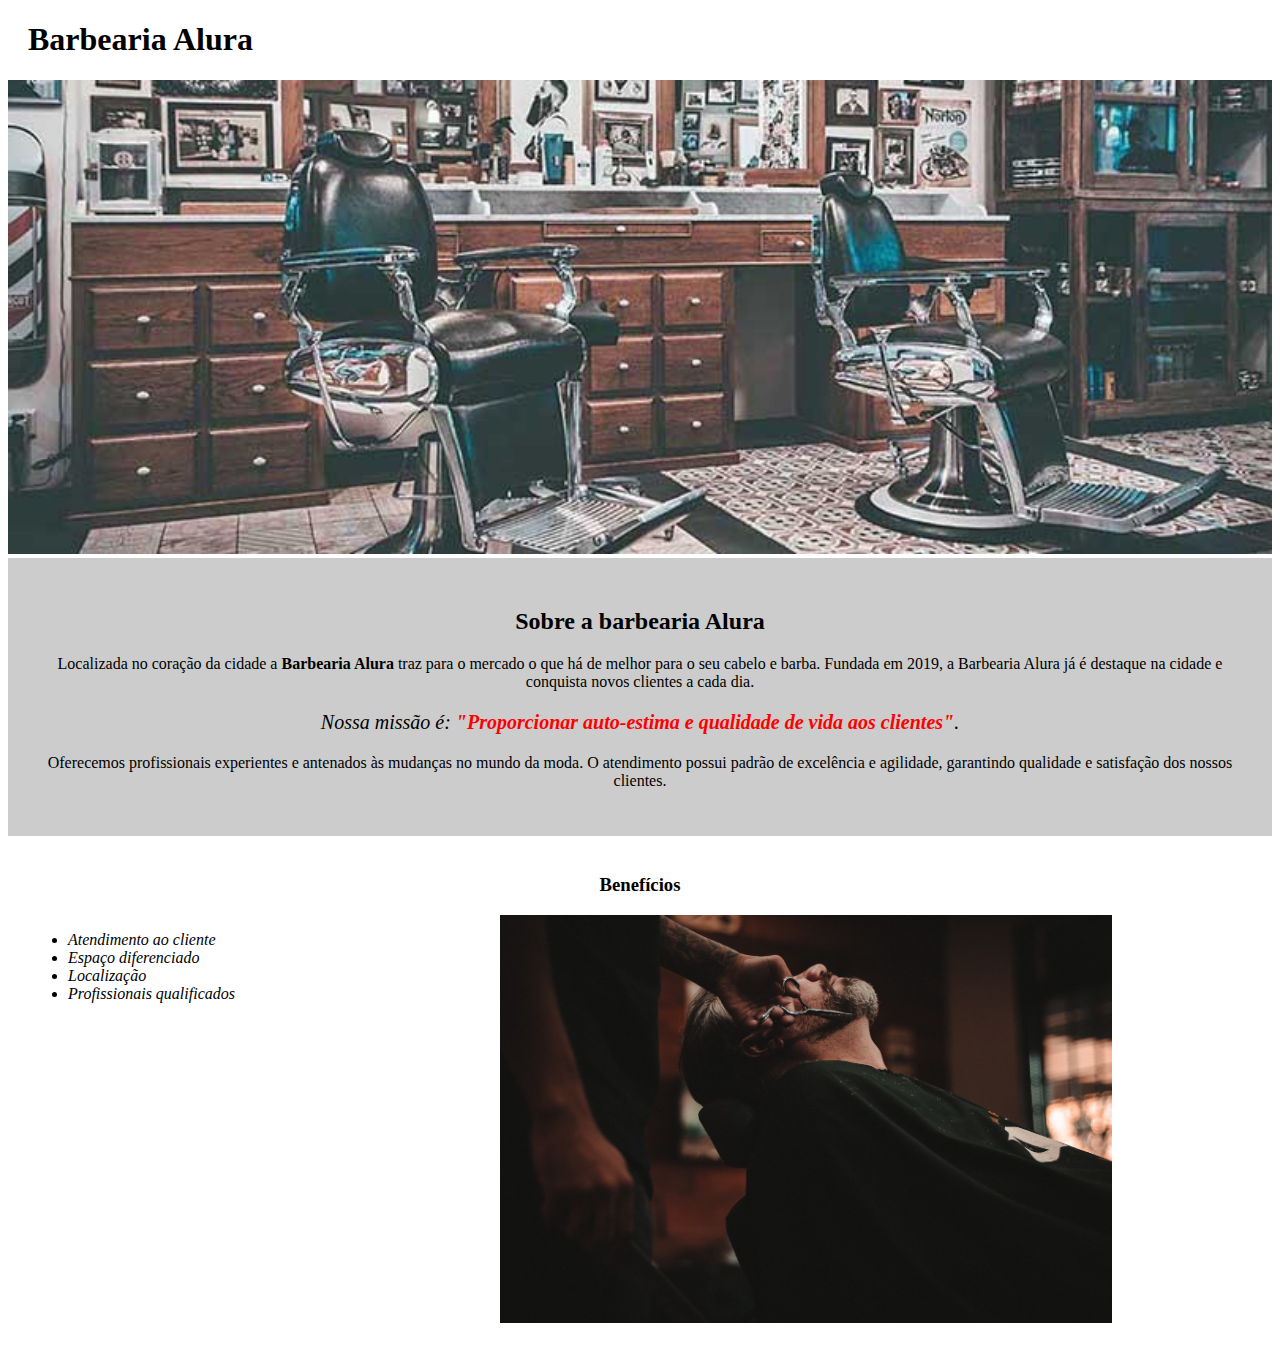
<file: html_css3_parte 1/index.html>
<!DOCTYPE html>
<html lang="pt-br">

<head>
	<meta charset="UTF-8">
	<title>Barbearia Alura</title> 
	<link rel="stylesheet" href="style-home.css">

</head> 

<body>

	<header>
		<h1 class="titulo-principal">Barbearia Alura</h1>
	</header>

	<img id="banner" src="banner.jpg">

	<div class="principal">

		<h2 class="titulo-centralizado"> Sobre a barbearia Alura </h2>

		<p>Localizada no coração da cidade a <strong>Barbearia Alura</strong> traz para o mercado o que há de melhor para o seu cabelo e barba. Fundada em 2019, a Barbearia Alura já é destaque na cidade e conquista novos clientes a cada dia.</p>

		<p id="missao"><em>Nossa missão é: <strong>"Proporcionar auto-estima e qualidade de vida aos clientes"</strong>.</em></p>

		<p>Oferecemos profissionais experientes e antenados às mudanças no mundo da moda. O atendimento possui padrão de excelência e agilidade, garantindo qualidade e satisfação dos nossos clientes.</p>

	</div>

	<div class="beneficios">

		<h3 class="titulo-centralizado">Benefícios</h3>
		<ul>

			<li class="itens">Atendimento ao cliente</li>
			<li class="itens">Espaço diferenciado</li>
			<li class="itens">Localização</li>
			<li class="itens">Profissionais qualificados</li>

		</ul>

		<img src="beneficios.jpg" class="imagembeneficios">	

	</div>

</body>

</html>
</file>
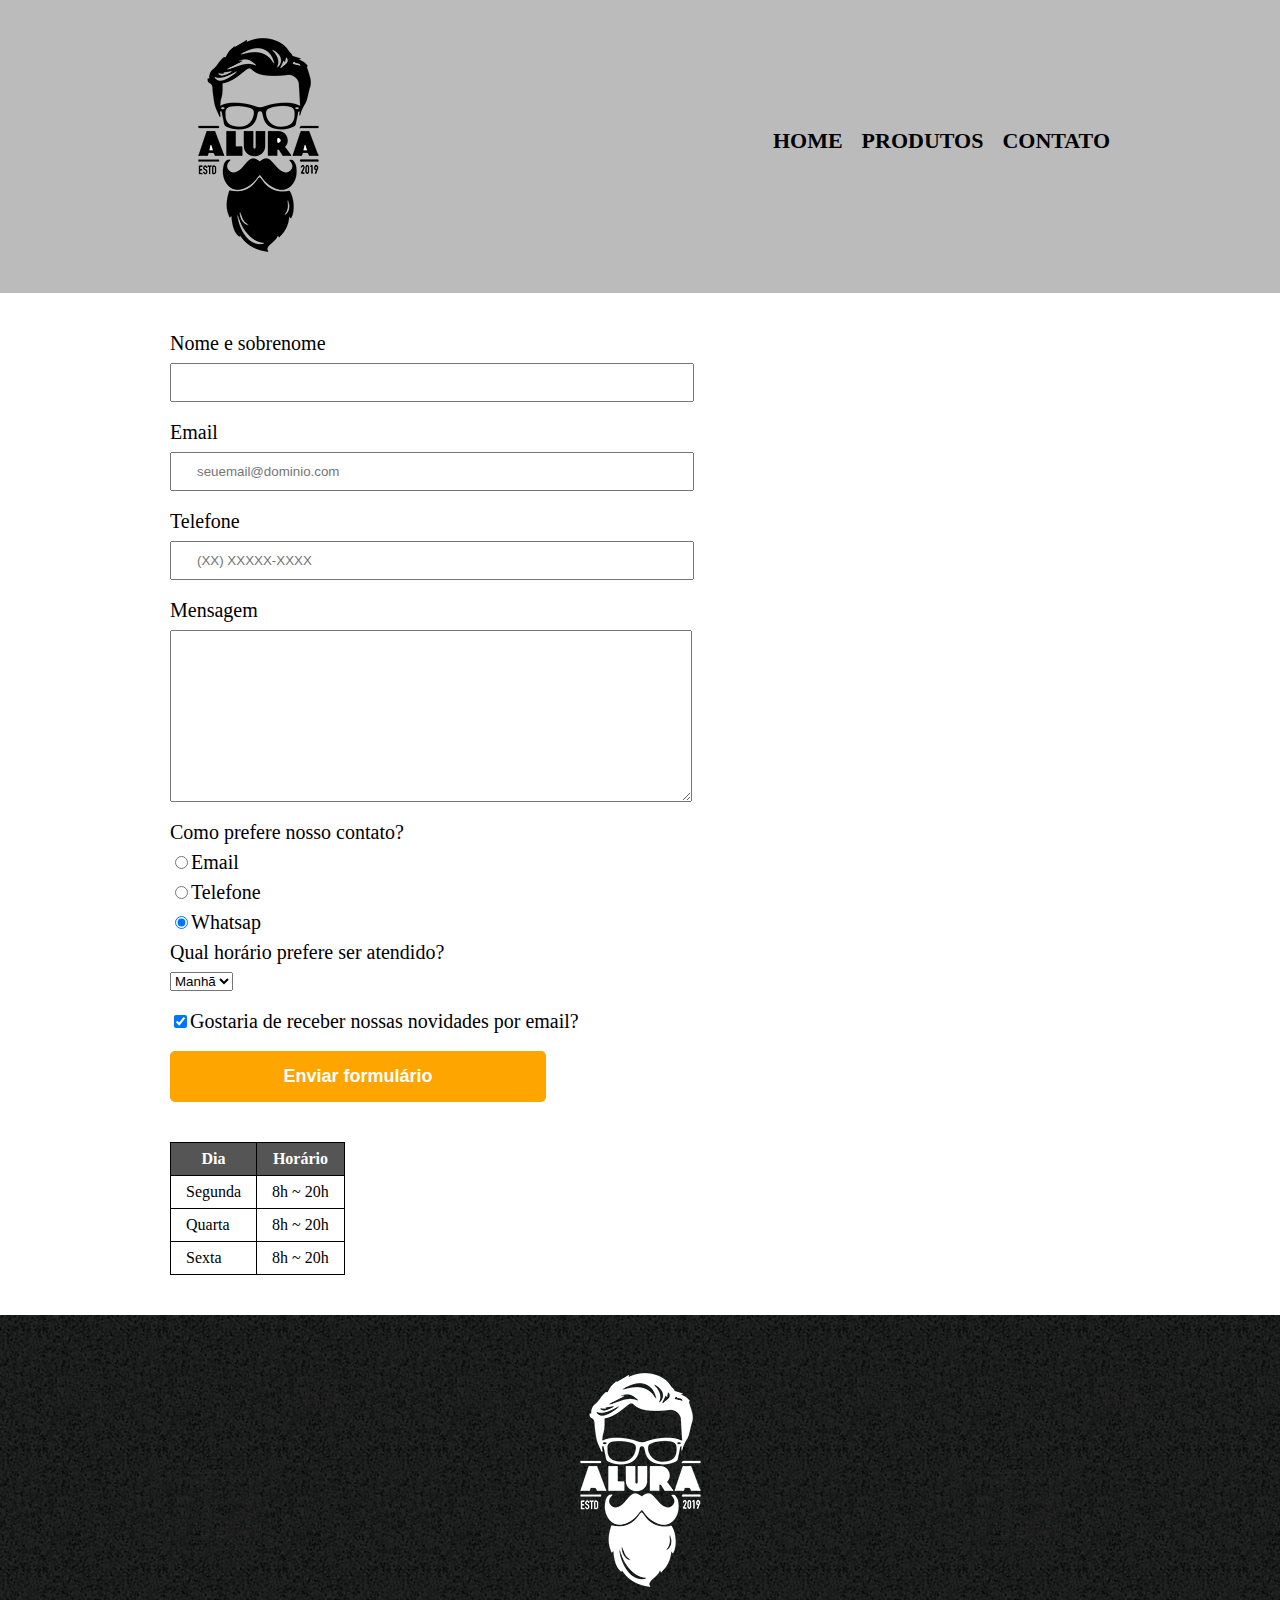
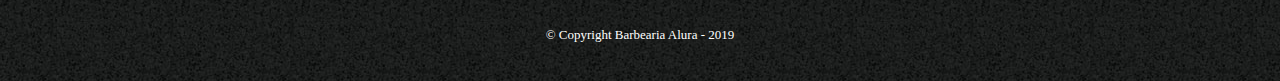
<file: html_css3_parte 1/contato.html>
<!DOCTYPE html>
<html>
	<head>
		<meta charset="UTF-8">
		<title> Contato - Barbearia Alura </title>
		<link rel="stylesheet" href="reset.css">
		<link rel="stylesheet" href="style.css">
	</head>

	<body>
		<header>
			<div class="caixa">
				<h1><img src="logo.png" alt="Logo da Barbearia Alura"></h1>

				<nav>
					<ul>
						<li><a href="index.html">Home</a></li>
						<li><a href="produtos.html">Produtos</a></li>
						<li><a href="contato.html">Contato<a/></li>
					</ul>
				</nav>			
			</div>	
		</header>

		<main>
			<form>
				<label for="nomesobrenome">Nome e sobrenome</label>
				<input type="text" id="nomesobrenome" class="input-padrao" required>

				<label for="email">Email</label>
				<input type="email" id="email"  class="input-padrao" required placeholder="seuemail@dominio.com">

				<label for="telefone">Telefone</label>
				<input type="tel" id="telefone"  class="input-padrao" required placeholder="(XX) XXXXX-XXXX">

				<label for="mensagem">Mensagem</label>
				<textarea cols="70" rows="10" id="mensagem"  class="input-padrao" required></textarea>

				<fieldset>
					<legend>Como prefere nosso contato?</legend>
					<label for="radio-email"><input type="radio" name="contato" value="email" id="radio-email">Email</label>
					
					<label for="radio-telefone"><input type="radio" name="contato" value="telefone" id="radio-telefone">Telefone</label>
					
					<label for="radio-whatsapp"><input type="radio" name="contato" value="whatsapp" id="radio-whatsapp" checked>Whatsap</label>
				</fieldset>

				<fieldset>
					<legend>Qual horário prefere ser atendido?</legend>	
					<select>
						<option>Manhã</option>
						<option>Tarde</option>
						<option>Noite</option>
					</select>
			    </fieldset>

			    <label class="checkbox"><input type="checkbox" checked>Gostaria de receber nossas novidades por email?</label>

				<input type="submit" value="Enviar formulário" class="enviar">
			</form>

			<table>
				<thead>
					<tr>
						<th>Dia</th>
						<th>Horário</th>
					</tr>
				</thead>
				<tbody>	
					<tr>
						<td>Segunda</td>
						<td>8h ~ 20h</td>
					<tr>
						<td>Quarta</td>
						<td>8h ~ 20h</td>
					</tr>
					<tr>
						<td>Sexta</td>
						<td>8h ~ 20h</td>
					</tr>
				</tbody>	
			</table>				

			</main>

		<footer>
			<img src="logo-branco.png" alt="Logo da Barbearia Alura">	
			<p class="copyright">&copy; Copyright Barbearia Alura - 2019</p>
		</footer>
	</body>
	
</html>
</file>
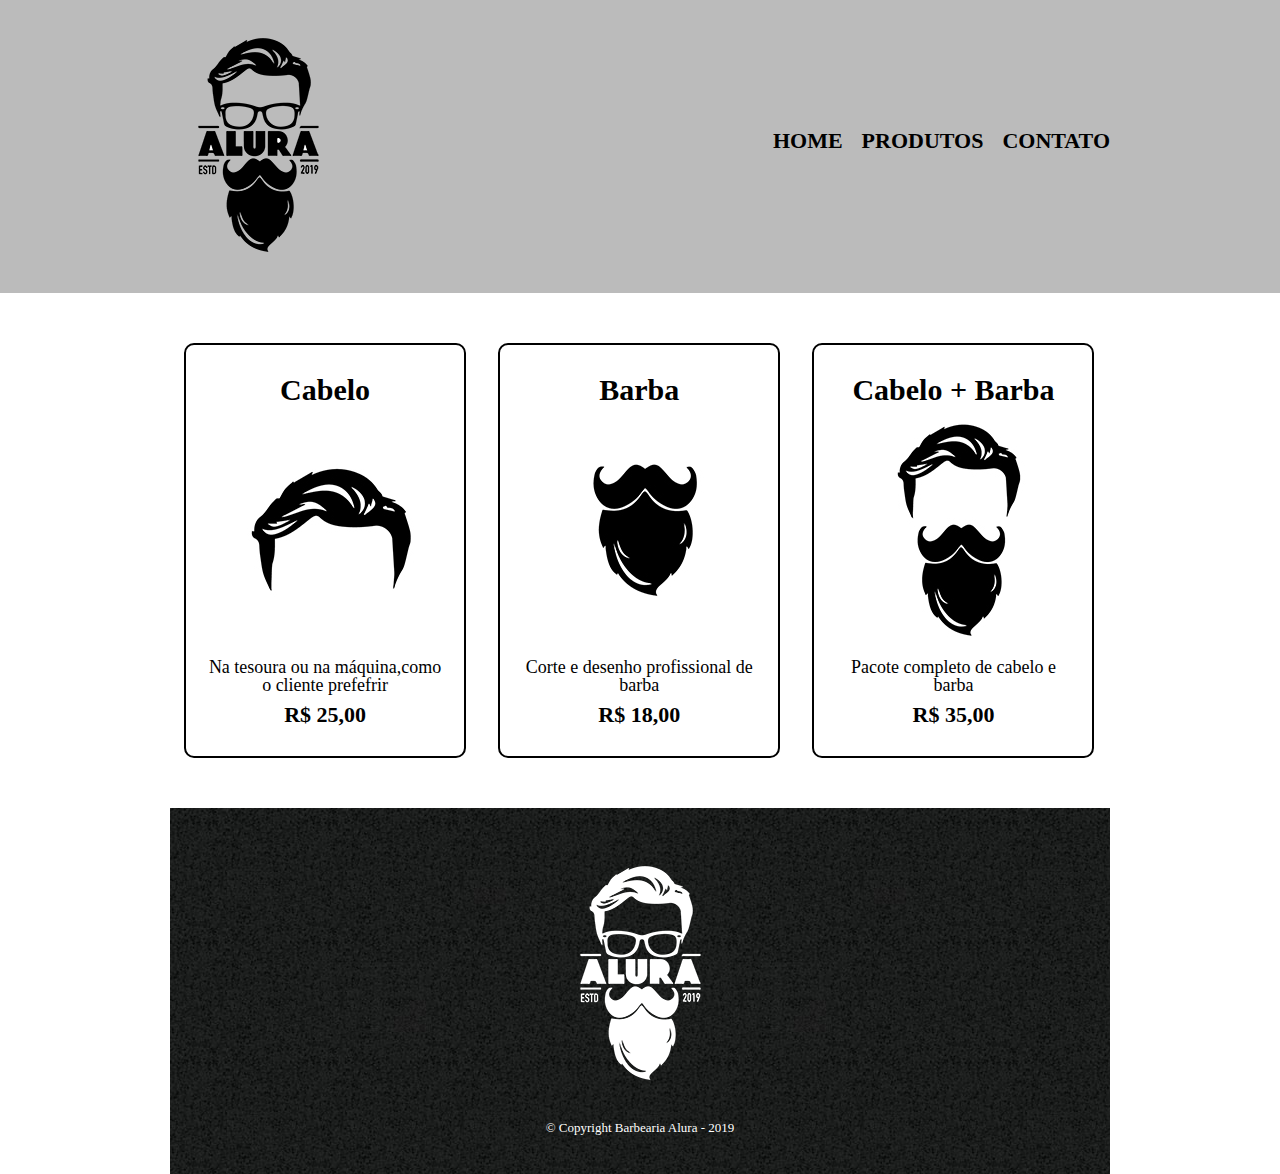
<file: html_css3_parte 1/produtos.html>
<!DOCTYPE html>
<html>
	<head>
		<meta charset="UTF-8">
		<title> Produtos - Barbearia Alura </title>
		<link rel="stylesheet" href="reset.css">
		<link rel="stylesheet" href="style.css">
	</head>

	<body>
		<header>
			<div class="caixa">
				<h1><img src="logo.png"></h1>

				<nav>
					<ul>
						<li><a href="index.html">Home</a></li>
						<li><a href="produtos.html">Produtos</a></li>
						<li><a href="contato.html">Contato<a/></li>
					</ul>
				</nav>			
			</div>	
		</header>

		<main>
			<ul class="produtos">
				<li>
					<h2>Cabelo</h2>
					<img src="cabelo.jpg">
					<p class="produtos-descricao">Na tesoura ou na máquina,como o cliente prefefrir</p>
					<p class="produtos-preco">R$ 25,00</p>
				</li>
				<li>
					<h2>Barba</h2>
					<img src="barba.jpg">
					<p class="produtos-descricao">Corte e desenho profissional de barba</p>
					<p class="produtos-preco">R$ 18,00</p>
				</li>
				<li>
					<h2>Cabelo + Barba</h2>
					<img src="cabelo+barba.jpg">
					<p class="produtos-descricao">Pacote completo de cabelo e barba</p>
					<p class="produtos-preco">R$ 35,00</p>
				</li>
			</ul>
	
		<footer>
			<img src="logo-branco.png">	
			<p class="copyright">&copy; Copyright Barbearia Alura - 2019</p>
		</footer>		
	</body>

</html>
</file>
<file: html_css3_parte 1/style-home.css>
body{}
#banner{width:100%}
.principal{background: #CCCCCC; padding: 30px;}
.titulo-principal{padding-left: 20px;}
.titulo-centralizado {text-align:center}
p{text-align: center}
#missao{font-size: 20px} 
em strong{color: #FF0000}
.itens{font-style:italic}
.beneficios{background: #FFFFFF; padding: 20px;}
ul{display: inline-block; vertical-align:top; width:20%; margin-right: 15%;}
.imagembeneficios{width: 50%}
</file>
<file: html_css3_parte 1/style.css>
header{background:#BBBBBB;
	padding:20px 0;}

.caixa{position:relative;
	width:940px;
	margin:0 auto;}

nav{position:absolute;
	top:110px;
	right:0;}

nav li{display:inline;
	margin:0 0 0 15px;}

nav a{text-transform:uppercase;
	color:#000000;
	font-weight:bold;
	font-size:22px;
	text-decoration:none;}

nav a:hover{color:#C78C19;
	text-decoration:underline;}

.produtos{width:940px;
	margin:0 auto;
	padding:50px 0;}

.produtos li{display:inline-block;
	text-align:center;
	width:30%;
	vertical-align:top;
	margin:0 1.5%;
	padding:30px 20px;
	box-sizing:border-box;
	border:2px solid #000000;
	border-radius:10px;}

.produtos li:hover{border-color:#C78C19;
	font-size:40px;}

.produtos li:active{border-color:#088C19;}

.produtos li:hover h2{font-size:40px;}

.produtos h2{font-size:30px;
	font-weight:bold;}

.produtos-descricao{font-size:18px;}

.produtos-preco{font-size:22px;
	font-weight:bold;
	margin-top:10px;}

footer{text-align:center;
	background:url("bg.jpg");
	padding:40px 0;}

.copyright{color:#FFFFFF;
	font-size:13px;
	margin:20px 0 0;}

main{width:940px;
	 margin:0 auto;}

form{margin:40px 0;}

form label, form legend{display:block;
		   font-size:20px;
		   margin:0 0 10px;}

.input-padrao{display:block;
		   margin:0 0 20px;
		   padding:10px 25px;
		   width:50%;} 

.checkbox{margin:20px 0;}	

.enviar{width:40%;
	    padding:15px 0;
	    background:orange;
	    color:white;
	    font-weight:bold;
	    font-size:18px;
	    border:none;
	    border-radius:5px;
		transition:1s all;
		cursor:pointer;}	

.enviar:hover{background:darkorange;
	      	  transform: scale(1.2);}

table{margin: 20px 0 40px;}	 

thead{background:#555555;
	  color:white;
	  font-weight:bold;} 

td,th{border:1px solid #000000;
	  padding:8px 15px;}
</file>
